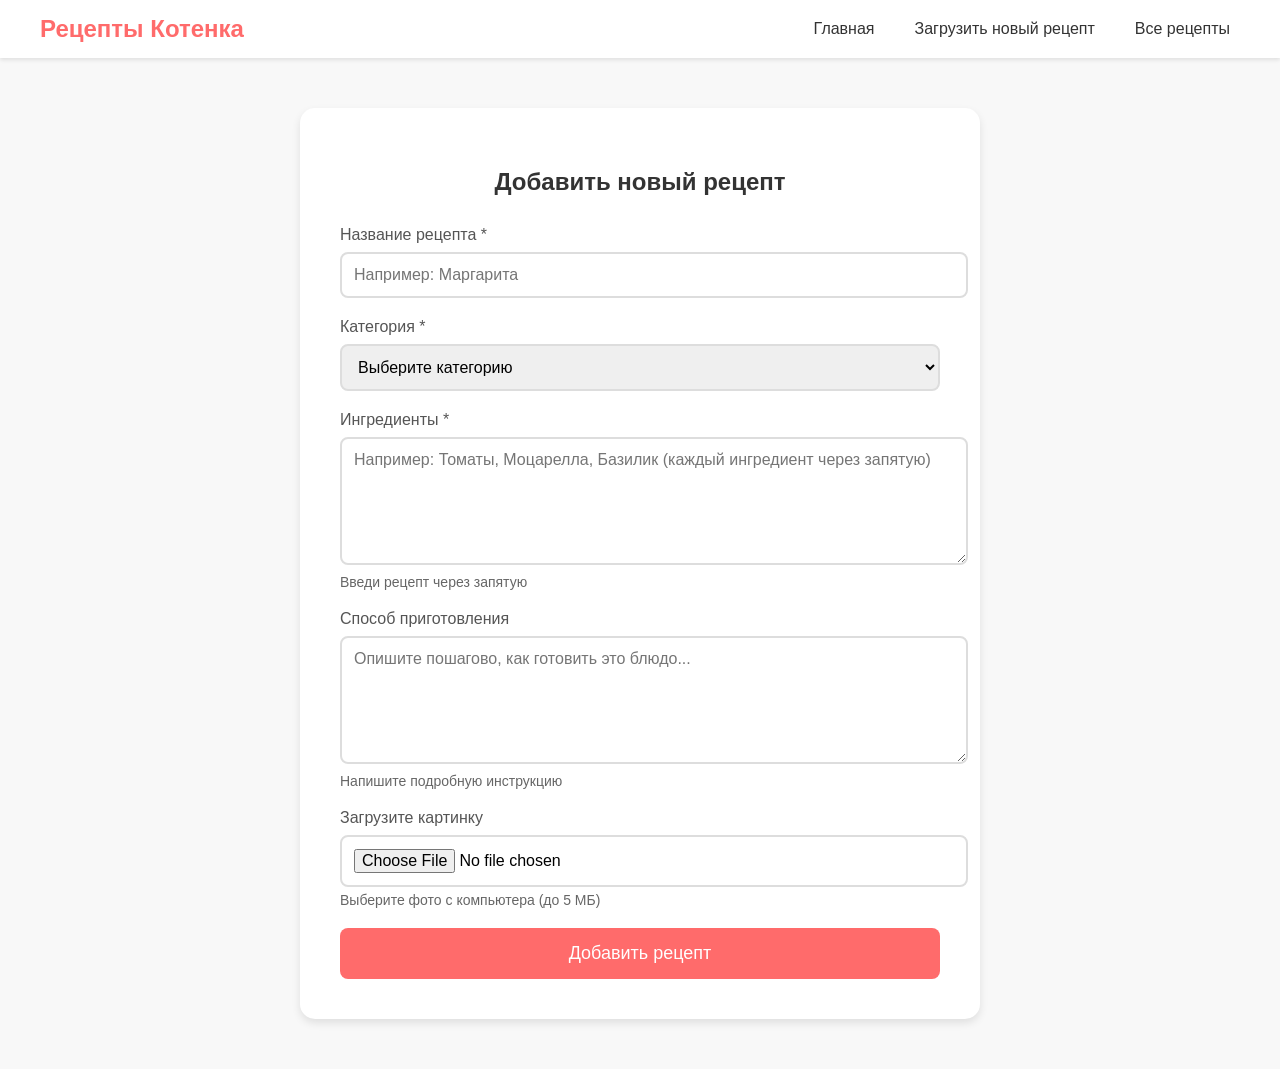
<file: about.html>
<!DOCTYPE html>
<html lang="ru">
<head>
    <meta charset="UTF-8">
    <meta name="viewport" content="width=device-width, initial-scale=1.0">
    <title>Загрузить рецепт | Рецепты Котенка</title>
    <link rel="stylesheet" href="style.css">
    <style>
        body {
            font-family: 'Segoe UI', sans-serif;
            background: #f8f8f8;
            margin: 0;
            padding: 0;
        }
        
        .form-container {
            max-width: 600px;
            margin: 50px auto;
            background: white;
            padding: 40px;
            border-radius: 15px;
            box-shadow: 0 4px 8px rgba(0,0,0,0.1);
        }
        
        .form-title {
            color: #333;
            margin-bottom: 30px;
            text-align: center;
        }
        
        .form-group {
            margin-bottom: 20px;
        }
        
        .form-group label {
            display: block;
            margin-bottom: 8px;
            color: #555;
            font-weight: 500;
        }
        
        .form-group input,
        .form-group select,
        .form-group textarea {
            width: 100%;
            padding: 12px;
            border: 2px solid #ddd;
            border-radius: 8px;
            font-size: 16px;
            font-family: inherit;
            transition: border-color 0.3s;
        }
        
        .form-group input:focus,
        .form-group select:focus,
        .form-group textarea:focus {
            outline: none;
            border-color: #ff6b6b;
        }
        
        .form-group textarea {
            height: 100px;
            resize: vertical;
        }
        
        .submit-btn {
            background: #ff6b6b;
            color: white;
            border: none;
            padding: 15px 30px;
            border-radius: 8px;
            font-size: 18px;
            cursor: pointer;
            width: 100%;
            transition: background 0.3s;
        }
        
        .submit-btn:hover {
            background: #ff5252;
        }
        
        .message {
            padding: 15px;
            border-radius: 8px;
            margin-bottom: 20px;
            display: none;
        }
        
        .message.success {
            background: #d4edda;
            color: #155724;
            border: 1px solid #c3e6cb;
            display: block;
        }
        
        .message.error {
            background: #f8d7da;
            color: #721c24;
            border: 1px solid #f5c6cb;
            display: block;
        }
        
        .ingredients-hint {
            color: #666;
            font-size: 14px;
            margin-top: 5px;
        }
    </style>
</head>
<body>
    <header class="header">
        <div class="header-container">
            <div class="logo">
                <h1>Рецепты Котенка</h1>
            </div>
            <nav class="menu">
                <a href="index.html">Главная</a>
                <a href="about.html" class="active">Загрузить новый рецепт</a>
                <a href="contacts.html">Все рецепты</a>
            </nav>
        </div>
    </header>

    <div class="form-container">
        <h2 class="form-title">Добавить новый рецепт</h2>
        
        <div class="message" id="message"></div>
        
        <form id="recipeForm">
            <div class="form-group">
                <label for="name">Название рецепта *</label>
                <input type="text" id="name" name="name" required placeholder="Например: Маргарита">
            </div>
            
            <div class="form-group">
                <label for="category">Категория *</label>
                <select id="category" name="category" required>
                    <option value="">Выберите категорию</option>
                    <option value="Пицца">🍕 Пицца</option>
                    <option value="Салаты">🥗 Салаты</option>
                    <option value="Супы">🍲 Супы</option>
                    <option value="Десерты">🍰 Десерты</option>
                    <option value="Напитки">🥤 Напитки</option>
                    <option value="new">➕ Создать новую категорию</option>
                </select>
            </div>

            <div class="form-group" id="newCategoryGroup" style="display: none;">
                <label for="newCategory">Название новой категории *</label>
                <input type="text" id="newCategory" name="newCategory" placeholder="Например: Завтраки">
            </div>
            
            <div class="form-group">
                <label for="ingredients">Ингредиенты *</label>
                <textarea id="ingredients" name="ingredients" required placeholder="Например: Томаты, Моцарелла, Базилик (каждый ингредиент через запятую)"></textarea>
                <div class="ingredients-hint">Введи рецепт через запятую</div>
            </div>
            
            <div class="form-group">
                <label for="instructions">Способ приготовления</label>
                <textarea id="instructions" name="instructions" rows="5" placeholder="Опишите пошагово, как готовить это блюдо..."></textarea>
                <div class="ingredients-hint">Напишите подробную инструкцию</div>
            </div>
            
            <div class="form-group">
    <label for="imageFile">Загрузите картинку</label>
    <input type="file" id="imageFile" name="imageFile" accept="image/*">
    <div class="ingredients-hint">Выберите фото с компьютера (до 5 МБ)</div>
    <div id="imagePreview" style="margin-top: 10px;"></div>
</div>
            
            <button type="submit" class="submit-btn">Добавить рецепт</button>
        </form>
    </div>

   <script>
    // Функция для показа сообщений
    function showMessage(text, type) {
        const messageDiv = document.getElementById('message');
        messageDiv.textContent = text;
        messageDiv.className = 'message ' + type;
        messageDiv.style.display = 'block';
        
        setTimeout(() => {
            messageDiv.style.display = 'none';
        }, 3000);
    }
    
    // Показывать/скрывать поле для новой категории
    const categorySelect = document.getElementById('category');
    const newCategoryGroup = document.getElementById('newCategoryGroup');
    const newCategoryInput = document.getElementById('newCategory');
    
    categorySelect.addEventListener('change', function() {
        if (this.value === 'new') {
            newCategoryGroup.style.display = 'block';
            newCategoryInput.required = true;
        } else {
            newCategoryGroup.style.display = 'none';
            newCategoryInput.required = false;
            newCategoryInput.value = '';
        }
    });
    
    // Показ превью картинки
    document.getElementById('imageFile').addEventListener('change', function(e) {
        const file = e.target.files[0];
        if (!file) return;
        
        const reader = new FileReader();
        reader.onload = function(event) {
            const preview = document.getElementById('imagePreview');
            preview.innerHTML = `<img src="${event.target.result}" style="max-width: 200px; max-height: 150px; border-radius: 8px;">`;
        };
        reader.readAsDataURL(file);
    });
    
    // Отправка формы
    document.getElementById('recipeForm').addEventListener('submit', async function(e) {
        e.preventDefault();
        
        const name = document.getElementById('name').value.trim();
        let category = document.getElementById('category').value;
        const ingredientsText = document.getElementById('ingredients').value.trim();
        const instructions = document.getElementById('instructions').value.trim() || 'Способ приготовления не указан';
        const imageFile = document.getElementById('imageFile').files[0];
        
        // Если выбрана новая категория
        if (category === 'new') {
            category = newCategoryInput.value.trim();
            if (!category) {
                showMessage('Введите название новой категории!', 'error');
                return;
            }
        }
        
        if (!name || !category || !ingredientsText) {
            showMessage('Заполните все обязательные поля!', 'error');
            return;
        }
        
        const ingredients = ingredientsText.split(',').map(i => i.trim());
        
        // Создаём FormData для отправки файла
        const formData = new FormData();
        formData.append('name', name);
        formData.append('category', category);
        formData.append('ingredients', JSON.stringify(ingredients));
        formData.append('instructions', instructions);
        
        if (imageFile) {
            formData.append('image', imageFile);
        }
        
        try {
            const response = await fetch('http://localhost:3000/api/recipes', {
                method: 'POST',
                body: formData
            });
            
            if (!response.ok) {
                throw new Error('Ошибка при сохранении');
            }
            
            const newRecipe = await response.json();
            
            showMessage('Рецепт успешно добавлен!', 'success');
            this.reset();
            document.getElementById('imagePreview').innerHTML = '';
            newCategoryGroup.style.display = 'none';
            newCategoryInput.required = false;
            
            console.log('Добавлен новый рецепт:', newRecipe);
        } catch (error) {
            console.error('Ошибка:', error);
            showMessage('Ошибка при сохранении рецепта', 'error');
        }
    });
</script>
</body>
</html>
</file>
<file: style.css>
.recipes-container {
    max-width: 1200px;
    margin: 0 auto;
    display: grid;
    grid-template-columns: repeat(auto-fill, minmax(300px, 1fr));
    gap: 20px;
    padding: 20px;
}

.recipe-card {
    margin: 0; /* убираем margin: 0 auto, потому что сетка управляет расположением */
    max-width: none; /* убираем ограничение ширины */
}

.header {
    background: white;
    padding: 15px 0;
    margin-bottom: 30px;
    box-shadow: 0 2px 4px rgba(0,0,0,0.1);
}

.header-container {
    max-width: 1200px;
    margin: 0 auto;
    display: flex;
    justify-content: space-between;
    align-items: center;
    padding: 0 20px;
}

.logo h1 {
    color: #ff6b6b;
    margin: 0;
    font-size: 24px;
}

.menu {
    display: flex;
    gap: 20px;
}

.menu a {
    text-decoration: none;
    color: #333;
    font-weight: 500;
    padding: 5px 10px;
    transition: color 0.3s;
}

.menu a:hover {
    color: #ff6b6b;
}
.recipe-card {
    margin: 0;
    max-width: none;
    transition: transform 0.3s, box-shadow 0.3s;
}

.recipe-card:hover {
    transform: translateY(-5px);
    box-shadow: 0 8px 16px rgba(0,0,0,0.15);
}
.filters {
    max-width: 1200px;
    margin: 0 auto 20px;
    padding: 0 20px;
    display: flex;
    gap: 10px;
}

.filter-btn {
    background: white;
    border: 2px solid #ff6b6b;
    color: #ff6b6b;
    padding: 8px 16px;
    border-radius: 25px;
    cursor: pointer;
    font-size: 16px;
    font-weight: 500;
    transition: all 0.3s;
}

.filter-btn:hover {
    background: #ff6b6b;
    color: white;
}

.filter-btn.active {
    background: #ff6b6b;
    color: white;
}
@keyframes fadeIn {
    from { opacity: 0; transform: translateY(20px); }
    to { opacity: 1; transform: translateY(0); }
}

.recipe-card {
    animation: fadeIn 0.3s ease;
}
.no-recipes {
    grid-column: 1 / -1;
    text-align: center;
    padding: 50px;
    font-size: 18px;
    color: #666;
    background: white;
    border-radius: 15px;
    box-shadow: 0 4px 8px rgba(0,0,0,0.1);
}
/* Модальное окно */
.modal {
    display: none;
    position: fixed;
    top: 0;
    left: 0;
    width: 100%;
    height: 100%;
    background-color: rgba(0,0,0,0.5);
    z-index: 1000;
    animation: fadeIn 0.3s ease;
}

.modal.show {
    display: flex;
    justify-content: center;
    align-items: center;
}

.modal-content {
    background: white;
    max-width: 600px;
    width: 90%;
    border-radius: 15px;
    padding: 30px;
    position: relative;
    max-height: 80vh;
    overflow-y: auto;
    animation: slideIn 0.3s ease;
}

@keyframes slideIn {
    from {
        transform: translateY(-50px);
        opacity: 0;
    }
    to {
        transform: translateY(0);
        opacity: 1;
    }
}

.close-btn {
    position: absolute;
    top: 15px;
    right: 20px;
    font-size: 28px;
    cursor: pointer;
    color: #666;
    transition: color 0.3s;
}

.close-btn:hover {
    color: #ff6b6b;
}

.modal img {
    width: 100%;
    height: 300px;
    object-fit: cover;
    border-radius: 10px;
    margin-bottom: 20px;
}

.modal h2 {
    color: #333;
    margin-bottom: 15px;
}

.modal-category {
    display: inline-block;
    background: #ff6b6b;
    color: white;
    padding: 5px 15px;
    border-radius: 20px;
    font-size: 14px;
    margin-bottom: 20px;
}

.modal-ingredients {
    background: #f8f8f8;
    padding: 20px;
    border-radius: 10px;
    margin-bottom: 20px;
}

.modal-ingredients h3 {
    color: #333;
    margin-bottom: 10px;
}

.modal-ingredients ul {
    list-style: none;
    padding: 0;
}

.modal-ingredients li {
    padding: 8px 0;
    border-bottom: 1px solid #ddd;
    color: #666;
}

.modal-ingredients li:last-child {
    border-bottom: none;
}

.modal-instructions {
    color: #666;
    line-height: 1.6;
}
/* Поиск */

#searchInput {
    width: 100%;
    padding: 15px 20px;
    font-size: 16px;
    border: 2px solid #ddd;
    border-radius: 50px;
    outline: none;
    transition: all 0.3s;
    box-shadow: 0 2px 5px rgba(0,0,0,0.05);
}

#searchInput:focus {
    border-color: #ff6b6b;
    box-shadow: 0 4px 10px rgba(255,107,107,0.1);
}

#searchInput::placeholder {
    color: #999;
}
.search-container {
    max-width: 1200px;
    margin: 0 auto 20px;
    padding: 0 20px;
}

#searchInput:focus {
    border-color: #ff6b6b;
    box-shadow: 0 4px 10px rgba(255,107,107,0.1);
}

#searchInput::placeholder {
    color: #999;
}
.modal-actions {
    margin-top: 20px;
    text-align: right;
}

.edit-btn {
    background: #4CAF50;
    margin-right: 10px;
}

.edit-btn:hover {
    background: #45a049;
}
.edit-modal-content {
    max-width: 600px;
    max-height: 80vh;
    overflow-y: auto;
}

#editForm .form-group {
    margin-bottom: 15px;
}

#editForm textarea {
    height: 80px;
}
</file>
